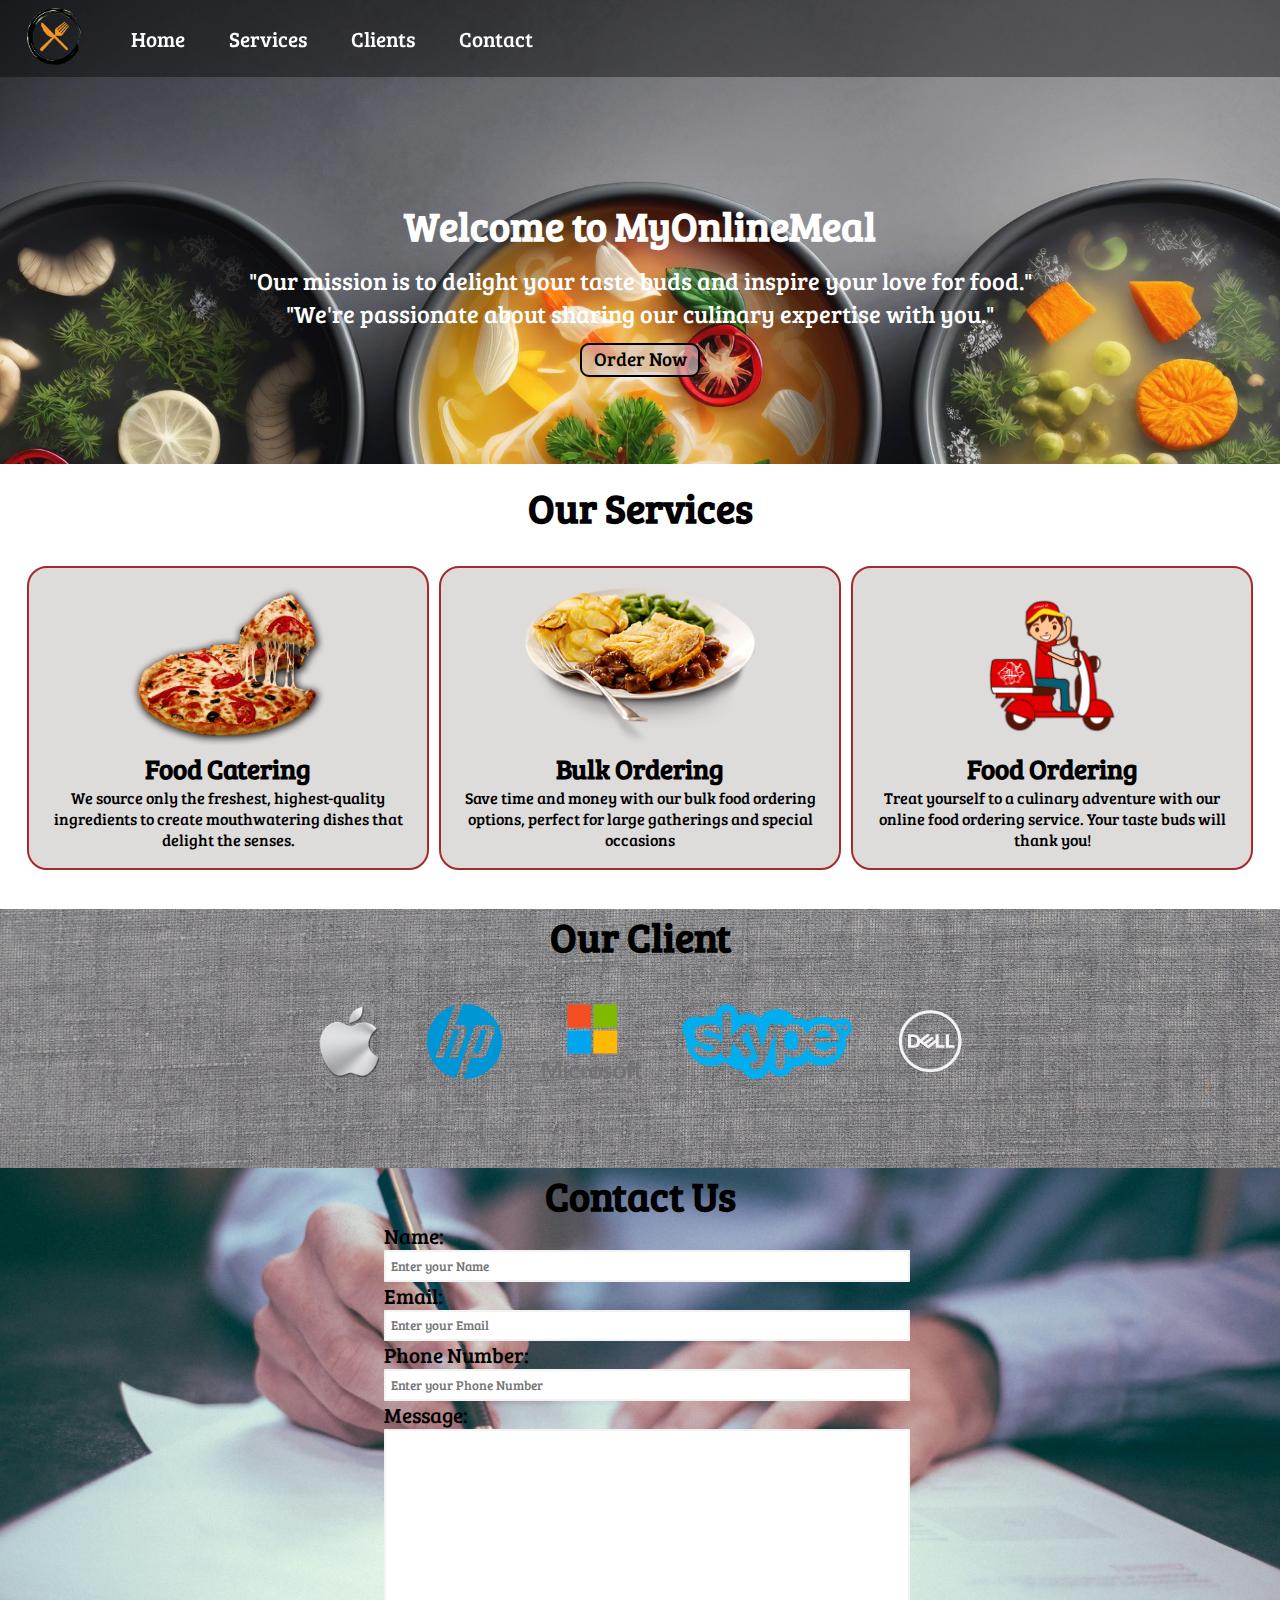
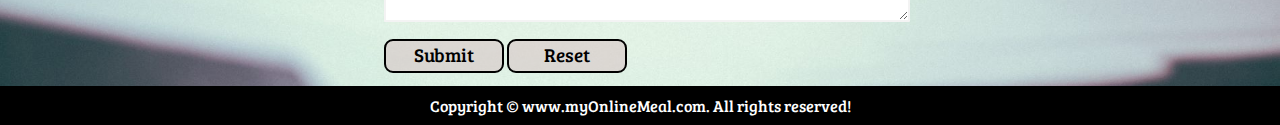
<file: index.html>
<!DOCTYPE html>
<html lang="en">

<head>
    <meta charset="UTF-8">
    <meta name="viewport" content="width=device-width, initial-scale=1.0">
    <title>Best Online Food Delivery Service in India</title>
    <link rel="preconnect" href="https://fonts.googleapis.com">
    <link rel="preconnect" href="https://fonts.gstatic.com" crossorigin>
    <link href="https://fonts.googleapis.com/css2?family=Bree+Serif&display=swap" rel="stylesheet">
    <link rel="stylesheet" href="index.css">
</head>

<body>
    <nav id="navbar">
        <div id="logo">
            <img src="Logo.png" alt="">
        </div>
        <ul>
            <li class="item"><a href="#home">Home</a></li>
            <li class="item"><a href="#services-container">Services</a></li>
            <li class="item"><a href="#client-section">Clients</a></li>
            <li class="item"><a href="#contact">Contact</a></li>
        </ul>
    </nav>
    <section id="home">
        <h1 class="h-primery"> Welcome to MyOnlineMeal</h1>
        <p>"Our mission is to delight your taste buds and inspire your love for food."</p>
        <p>"We're passionate about sharing our culinary expertise with you."</p>
        <button class="btn">Order Now</button>
    </section>
    <section id="services-container">
        <h1 class="h-primery center">Our Services</h1>
        <div id="services">
            <div class="box">
                <img src="img1.png" alt="">
                <h2 id="h-secondary">Food Catering</h2>
                <p id="center">We source only the freshest, highest-quality ingredients to create mouthwatering dishes
                    that delight the senses. </p>
            </div>
            <div class="box">
                <img src="img2.png" alt="">
                <h2 id="h-secondary">Bulk Ordering</h2>
                <p id="center">Save time and money with our bulk food ordering options, perfect for large gatherings and
                    special occasions</p>
            </div>
            <div class="box">
                <img src="img3.png" alt="">
                <h2 id="h-secondary">Food Ordering</h2>
                <p id="center">Treat yourself to a culinary adventure with our online food ordering service. Your taste
                    buds will thank you!</p>
            </div>
        </div>
    </section>
    <section id="client-section">

        <h1 class="h-primery">Our Client</h1>
        <div id="client">
            <div class="client-item">
                <img src="apple.png" alt="">
            </div>
            <div class="client-item">
                <img src="hp.png" alt="">
            </div>
            <div class="client-item">
                <img src="Microsoft .png" alt="">
            </div>
            <div class="client-item">
                <img src="skype.png" alt="">
            </div>
            <div class="client-item">
                <img src="dell.png" alt="">
            </div>
        </div>
    </secction>
    <!-- <section id="client-section">
        </secction> -->
        <section id="contact">
            <h1 class="h-primery"> Contact Us</h1>
            <div id="contact-box">
                <form action="">
                    <div class="form-group">
                        <label for="Name">Name:</label>
                        <input type="text" name="name" id="Name" placeholder="Enter your Name">
                    </div>
                    <div class="form-group">
                        <label for="email">Email:</label>
                        <input type="email" name="email" id="email" placeholder="Enter your Email">
                    </div>
                    <div class="form-group">
                        <label for="phone">Phone Number:</label>
                        <input type="phone" name="name" id="phone" placeholder="Enter your Phone Number">
                    </div>
                    <div class="form-group">
                        <label for="message">Message:</label>
                        <textarea name="" id="message" cols="30" rows="10"></textarea>
                    </div>
                    <button class="btn">Submit</button>
                    <button class="btn">Reset</button>
                </form>
            </div>
        </section>
        <footer>
            <div class="center">
                Copyright &copy; www.myOnlineMeal.com. All rights reserved!
            </div>
        </footer>
    </body>

</html>
</file>
<file: index.css>
* {
    margin: 0px;
    padding: 0px;
    font-family: 'Bree Serif', serif;
}
html{
    scroll-behavior: smooth;
}

#navbar {
    display: flex;
    align-items: center;
    position: sticky;
    top: 0px;
    z-index: 5;
}

#navbar::before {
    content: "";
    background-color: black;
    position: absolute;
    top: 0px;
    left: 0px;
    /* right: 0px; */
    height: 100%;
    width: 100%;
    z-index: -1;
    opacity: 0.4;
}

#logo {
    margin: 20px 7px;
}

#logo img {
    height: 57px;
    margin: -12px 20px;
}

#navbar ul {
    display: flex;

}

#navbar ul li {
    list-style: none;
    font-size: 1.3rem;
}

#navbar ul li a {
    color: white;
    display: block;
    padding: 2px 22px;
    border-radius: 20px;
    text-decoration: none;
}

#navbar ul li a:hover {
    color: black;
    background-color: white;
}

#home {
    display: flex;
    flex-direction: column;
    justify-content: center;
    text-align: center;
    padding: 7px 50px;
    padding-top: 26px;
    height: 370px;
    color: white;
}

#home::before {
    content: "";
    background: url('homebg.jpg') no-repeat center center/cover;
    position: absolute;
    top: 0px;
    left: 0px;
    height: 464px;
    width: 100%;
    z-index: -1;
    opacity: 0.95;
}

#home h1 {
    text-align: center;
    padding: 12px;
}

#home p {
    text-align: center;
    font-size: 1.5rem;
}

.h-primery {
    font-size: 2.5rem;
    text-align: center;
}

.btn {
    width: 120px;
    background-color: rgb(215 200 200 / 63%);
    color: rgb(0, 0, 0);
    border: 2px solid black;
    padding-bottom: 4px;
    margin: 13px auto;
    font-size: 1.2rem;
    border-radius: 9px;
}
.btn:hover{
    background-color: grey;
}

#services {
    display: flex;
    margin: 0px 22px;

}

#services .box {
    text-align: center;
    width: 29%;
    padding: 18px 20px;
    margin: 32px auto;
    margin-bottom: 39px;
    border: 2px solid brown;
    border-radius: 20px;
    background-color: #dedbdb;
}

#services .box img {
    height: 160px;

}

#h-secondary {
    font-size: 1.7rem;
}

#client-section {
    /* height: 267px; */
    position: relative;
}

#client-section::before {
    content: "";
    background: url('bg.jpg');
    position: absolute;
    width: 100%;
    height: 100%;
    z-index: -1;
    /* opacity: 0.75; */
}

#client {
    display: flex;
    justify-content: center;
    text-align: center;

}

#client img {
    height: 75px;
    padding: 0px 20px;
    padding-top: 41px;
  }

#contact {
    position: relative;
    margin-top: 85px;
}

#contact::before {
    content: "";
    position: absolute;
    width: 100%;
    height: 100%;
    z-index: -1;
    /* opacity: 0.85; */
    background: url('bg2.jpg') no-repeat center center/cover;
}

#contact-box {
    display: flex;
    justify-content: center;
}

#contact-box input,
#contact-box textarea {
    border: 2px solid rgb(243, 243, 243);
    width: 100%;
    padding: 0.3rem;
    border-radius: 1px;
}

#contact-box form {
    width: 40%;
}

#contact-box label {
    font-size: 1.3rem;
}

footer {
    background: black;
    color: white;
    padding: 9px 20px;
}

.center {
    text-align: center;
}

html {
    right: 0px;
}

@media screen and (max-width: 800px) {

    /* Navigation */
    #navbar {
        flex-direction: column;
        height: 119px;
    }

    #navbar ul li a {
        font-size: 1.3rem;
        padding: 3px 5px;
        padding-bottom: 5px;
    }

    /* Home section */
    #home {
        height: 323px;
        padding: 3px 28px;
    }

    #home::before {
        height: 454px;
    }

    #home p {
        font-size: 20px;
    }

    /* Services section  */
    #services {
        flex-direction: column;
        justify-content: center;
        text-align: center;
        margin: 0px 11px;
    }

    #services .box {
        padding: 14px;
        margin: 2px auto;
        margin-bottom: 20px;
        width: 95%;

    }

    /* Clients section */
    #client {
        flex-wrap: wrap;
    }

    #contact-box form {
        width: 80%;
    }

}
</file>
